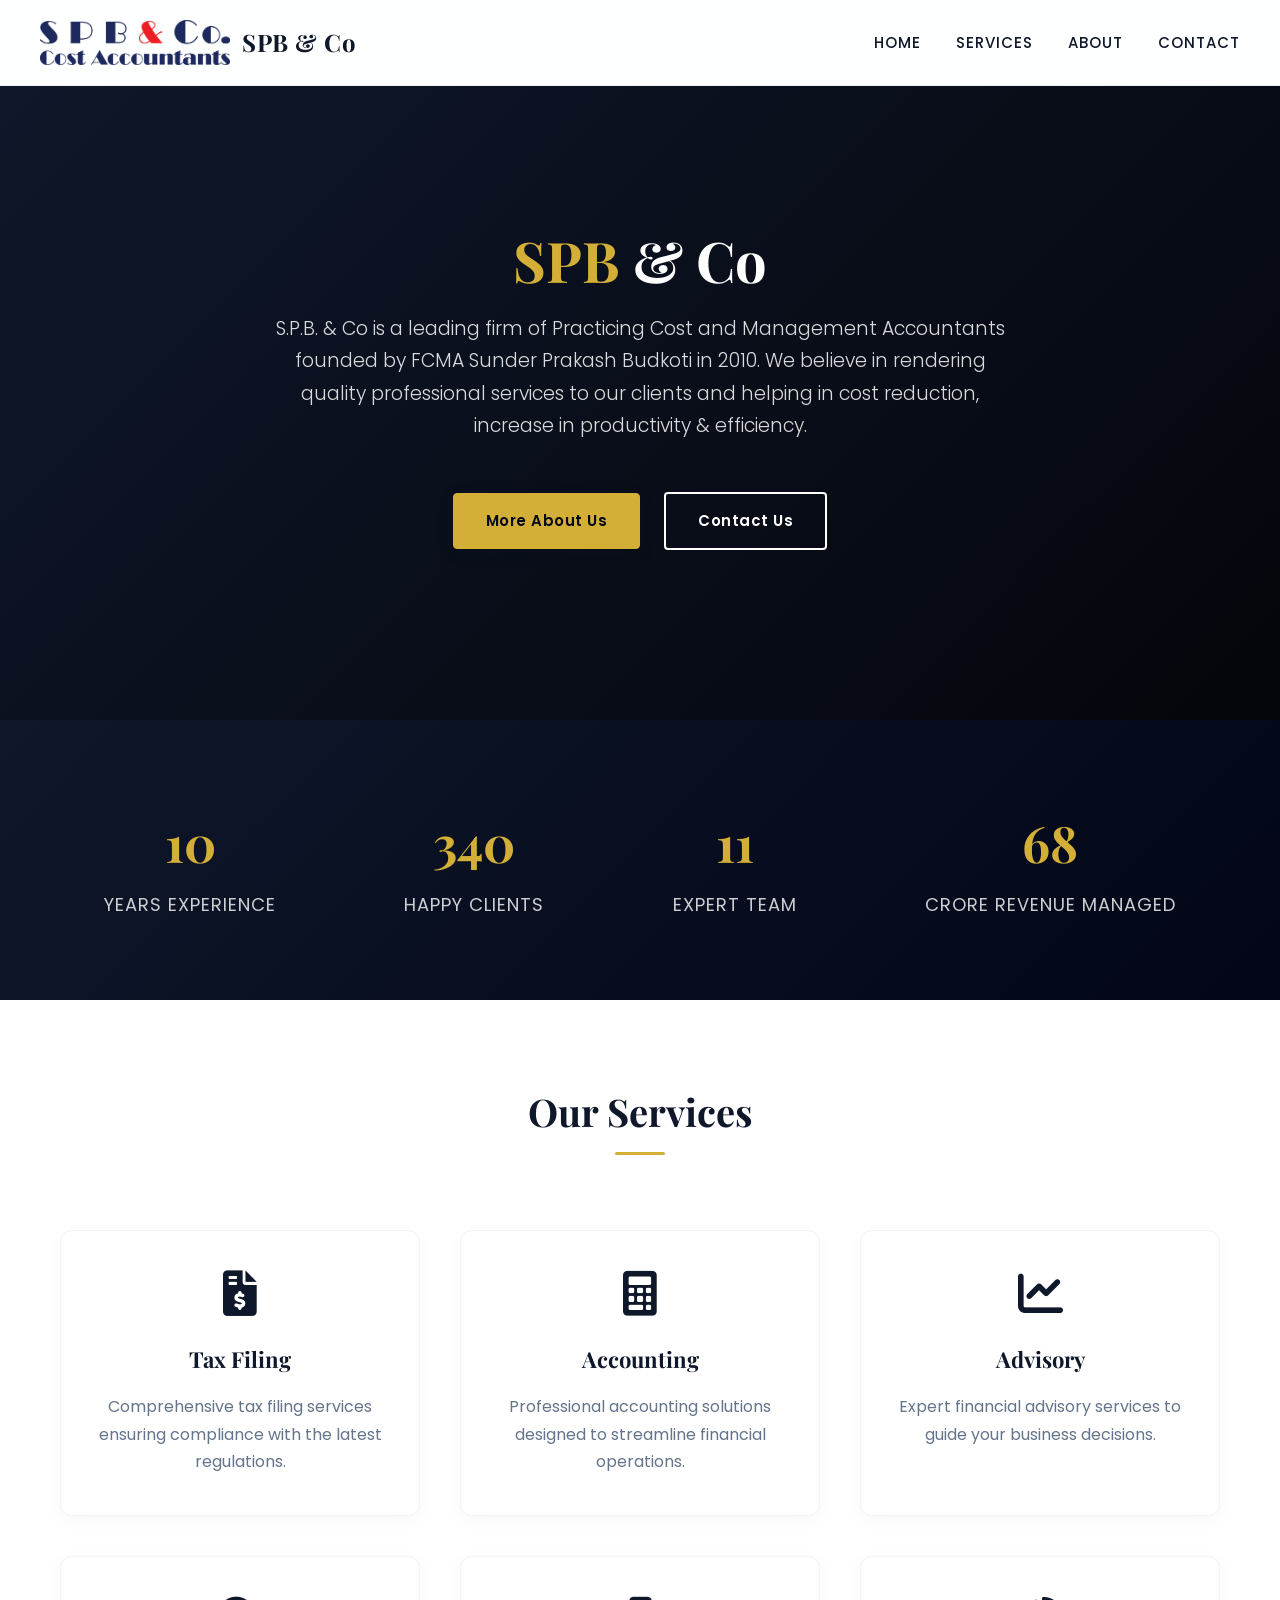
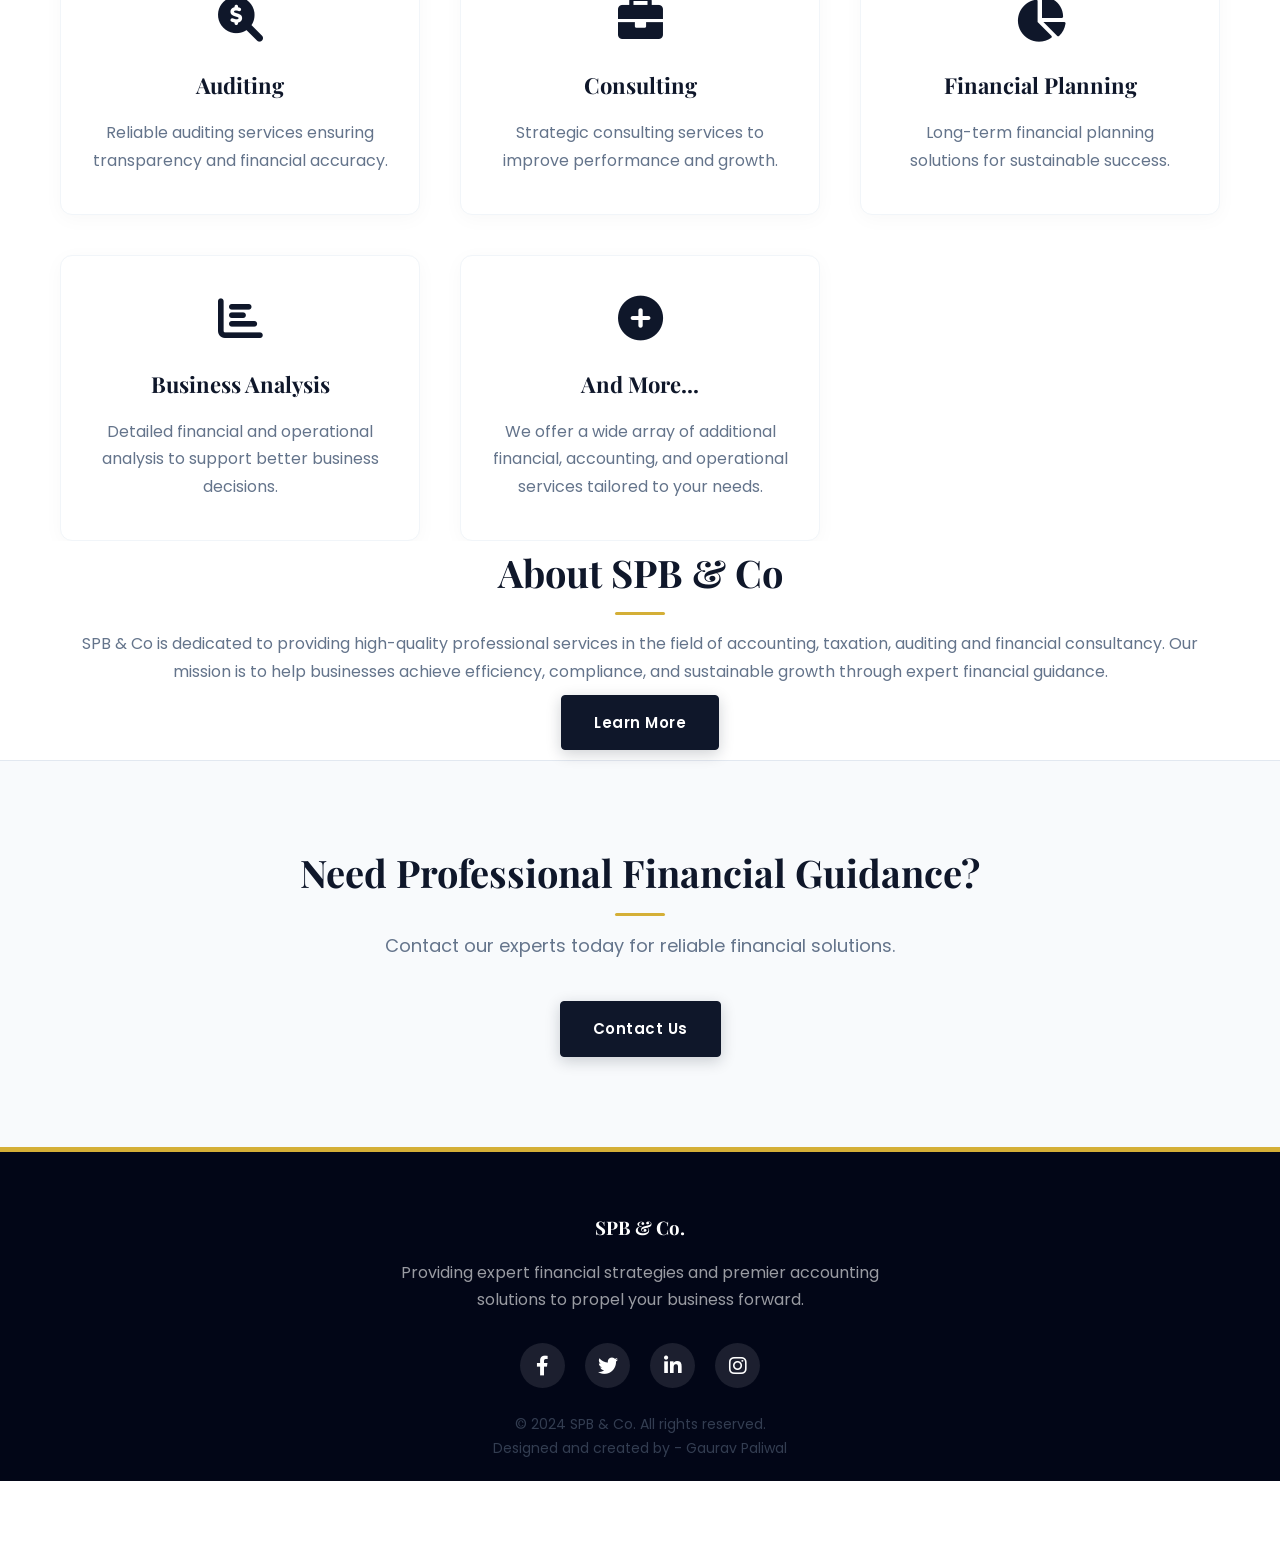
<file: index.html>
<!DOCTYPE html>
<html lang="en">

<head>

<meta charset="UTF-8">
<meta name="viewport" content="width=device-width, initial-scale=1.0">

<title>SPB & Co</title>

<!-- MAIN STYLES -->
<link rel="stylesheet" href="styles.css">

<!-- GOOGLE FONT -->
<link href="https://fonts.googleapis.com/css2?family=Poppins:wght@300;400;500;600;700&family=Playfair+Display:wght@500;700&display=swap" rel="stylesheet">

<!-- FONT AWESOME ICONS -->
<link rel="stylesheet" href="https://cdnjs.cloudflare.com/ajax/libs/font-awesome/6.0.0-beta3/css/all.min.css">

</head>


<body>


<div id="header"></div>



<!-- =========================
HERO SECTION
Main introduction area
========================= -->

<section id="hero" class="reveal">

<div class="container hero-content">

<h1><span>SPB</span> & Co</h1>

<p>
S.P.B. & Co is a leading firm of Practicing Cost and Management Accountants founded by FCMA Sunder Prakash Budkoti in 2010. We believe in rendering quality professional services to our clients and helping in cost reduction, increase in productivity & efficiency.
</p>

<div class="hero-buttons">

<a href="about.html" class="btn btn-primary">More About Us</a>

<a href="contact.html" class="btn btn-outline">Contact Us</a>

</div>

</div>

</section>



<!-- =========================
STATS / COUNTER SECTION
========================= -->

<section class="stats-section reveal">
<div class="container stats-grid">
  <div class="stat-item">
    <h3 class="counter" data-target="14">0</h3>
    <p>Years Experience</p>
  </div>
  <div class="stat-item">
    <h3 class="counter" data-target="500">0</h3>
    <p>Happy Clients</p>
  </div>
  <div class="stat-item">
    <h3 class="counter" data-target="15">0</h3>
    <p>Expert Team</p>
  </div>
  <div class="stat-item">
    <h3 class="counter" data-target="100">0</h3>
    <p>Crore Revenue Managed</p>
  </div>
</div>
</section>

<!-- =========================
SERVICES PREVIEW
Homepage service cards
========================= -->

<section class="services reveal">

<div class="container">

<h2>Our Services</h2>

<div class="services-grid">

<div class="service-card">
<i class="fas fa-file-invoice-dollar"></i>
<h3>Tax Filing</h3>
<p>Comprehensive tax filing services ensuring compliance with the latest regulations.</p>
</div>

<div class="service-card">
<i class="fas fa-calculator"></i>
<h3>Accounting</h3>
<p>Professional accounting solutions designed to streamline financial operations.</p>
</div>

<div class="service-card">
<i class="fas fa-chart-line"></i>
<h3>Advisory</h3>
<p>Expert financial advisory services to guide your business decisions.</p>
</div>

<div class="service-card">
<i class="fas fa-search-dollar"></i>
<h3>Auditing</h3>
<p>Reliable auditing services ensuring transparency and financial accuracy.</p>
</div>

<div class="service-card">
<i class="fas fa-briefcase"></i>
<h3>Consulting</h3>
<p>Strategic consulting services to improve performance and growth.</p>
</div>

<div class="service-card">
<i class="fas fa-chart-pie"></i>
<h3>Financial Planning</h3>
<p>Long-term financial planning solutions for sustainable success.</p>
</div>

<div class="service-card">

<i class="fas fa-chart-bar"></i>

<h3>Business Analysis</h3>

<p>
Detailed financial and operational analysis to support better business decisions.
</p>

</div>


<div class="service-card reveal">

<i class="fas fa-plus-circle"></i>

<h3>And More...</h3>

<p>
We offer a wide array of additional financial, accounting, and operational services tailored to your needs.
</p>

</div>

</div>

</div>

</section>



<!-- =========================
ABOUT PREVIEW
Short introduction
========================= -->

<section class="about-preview reveal">

<div class="container">

<h2>About SPB & Co</h2>

<p>
SPB & Co is dedicated to providing high-quality professional services in the field of accounting, taxation, auditing and financial consultancy. Our mission is to help businesses achieve efficiency, compliance, and sustainable growth through expert financial guidance.
</p>

<a href="about.html" class="btn btn-primary">Learn More</a>

</div>




<!-- =========================
CALL TO ACTION
Encourage contact
========================= -->

<section class="cta">

<div class="container">

<h2>Need Professional Financial Guidance?</h2>

<p>Contact our experts today for reliable financial solutions.</p>

<a href="contact.html" class="btn btn-primary">Contact Us</a>

</div>

</section>



<!-- =========================
FOOTER
Company info and social links
========================= -->

<div id="footer"></div>


<!-- JAVASCRIPT -->
<script src="script.js"></script>

</body>
</html>
</file>
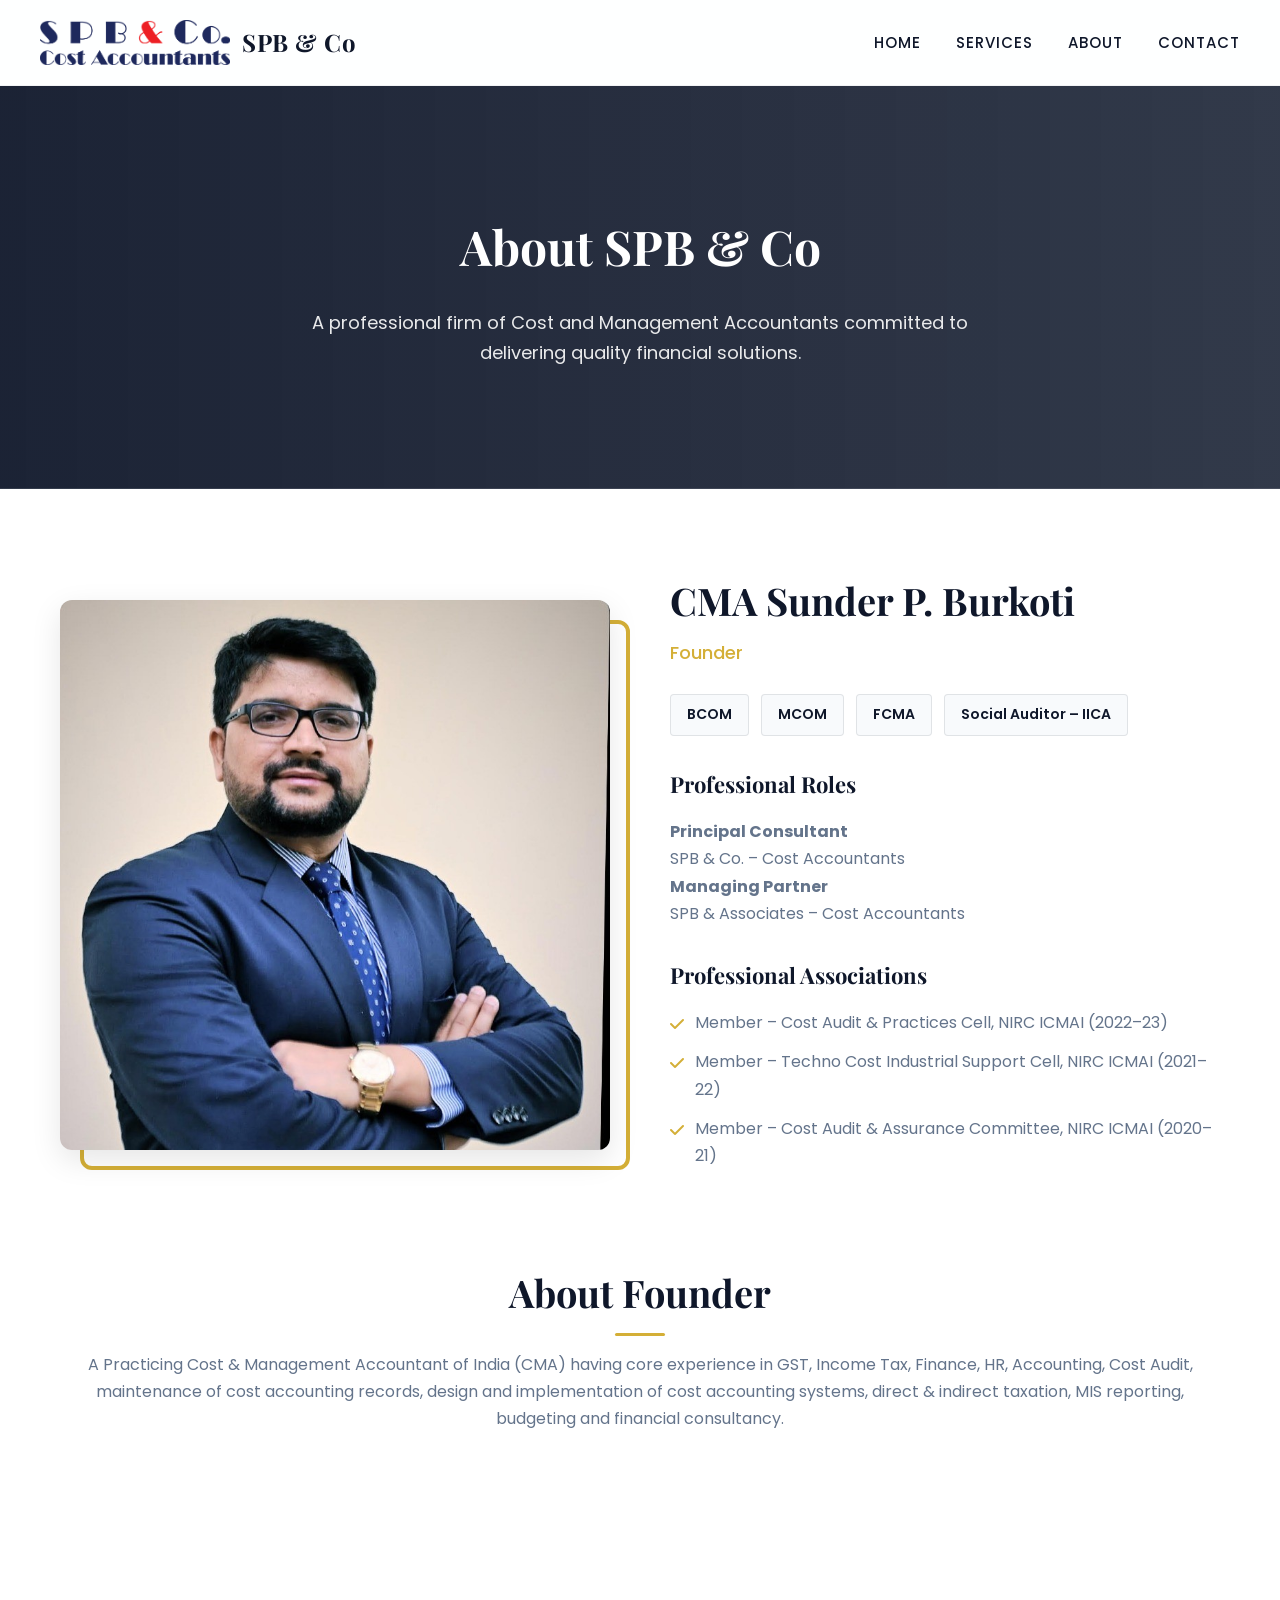
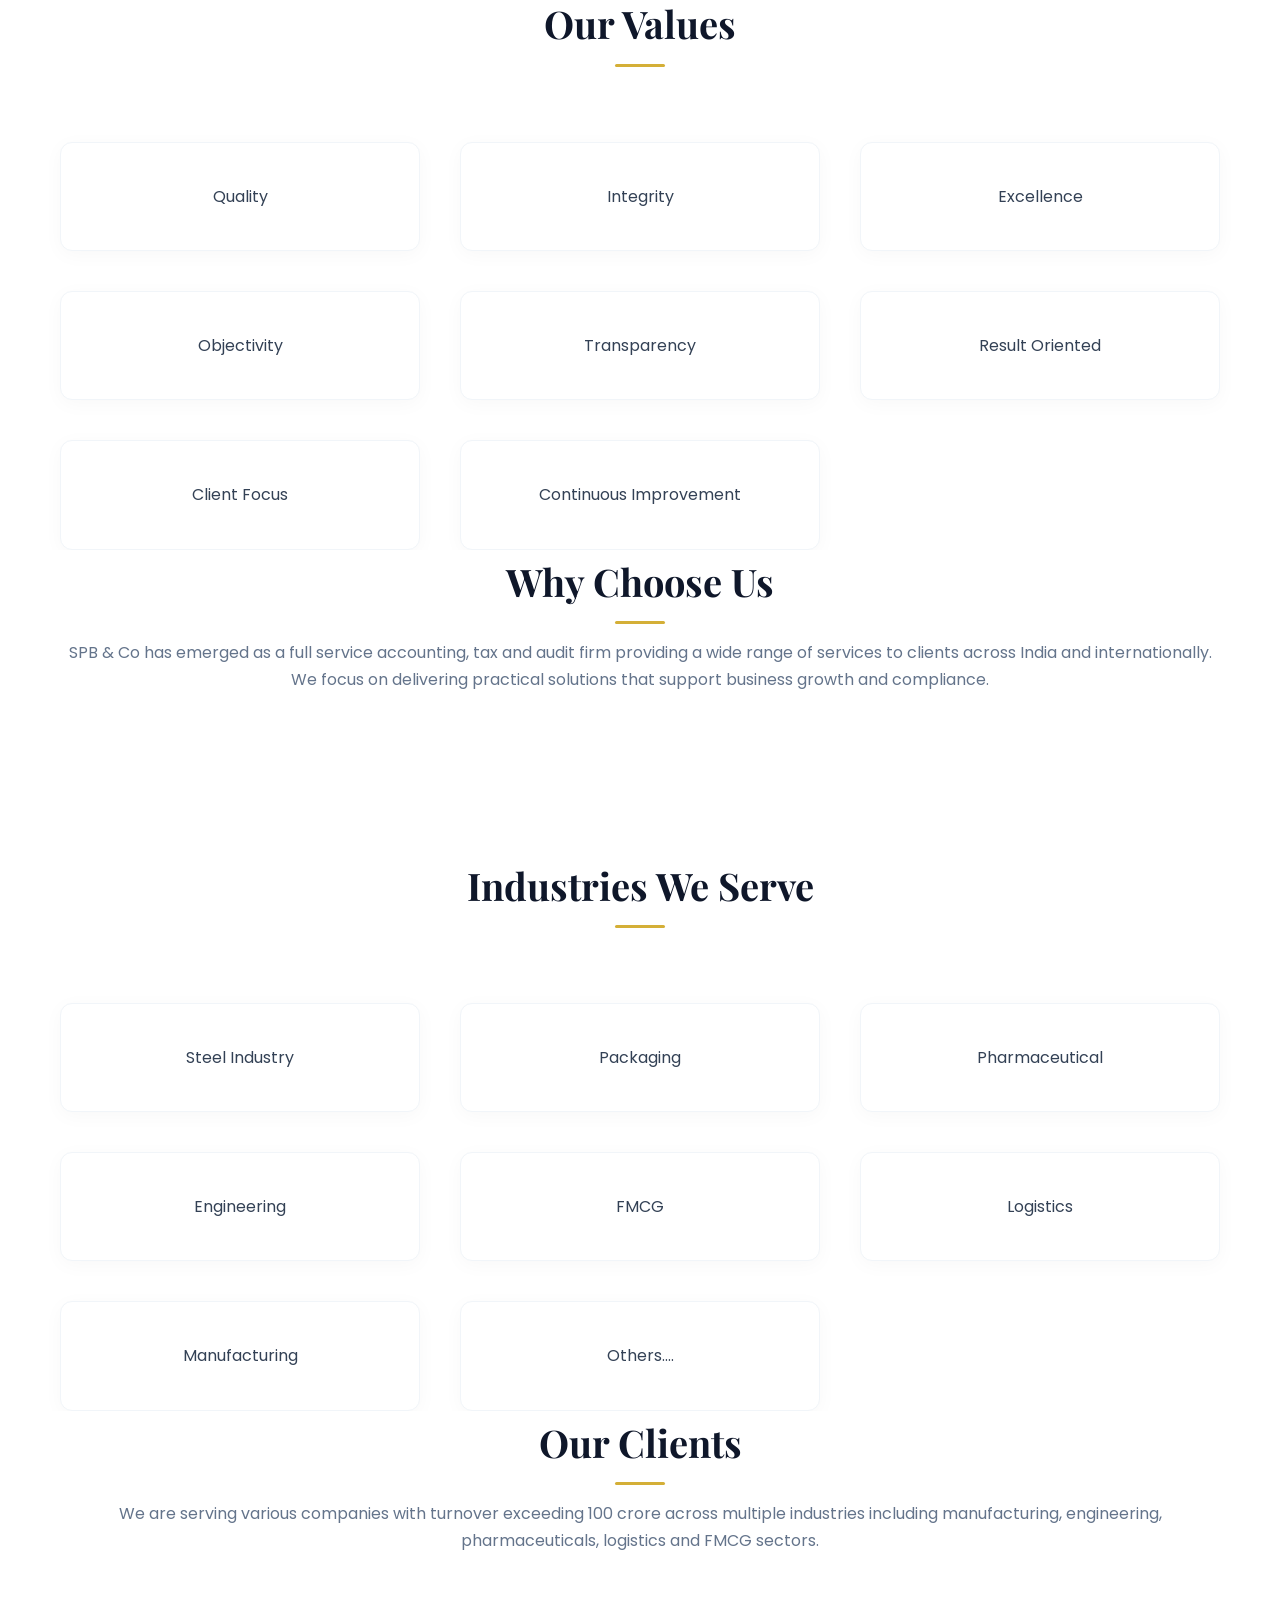
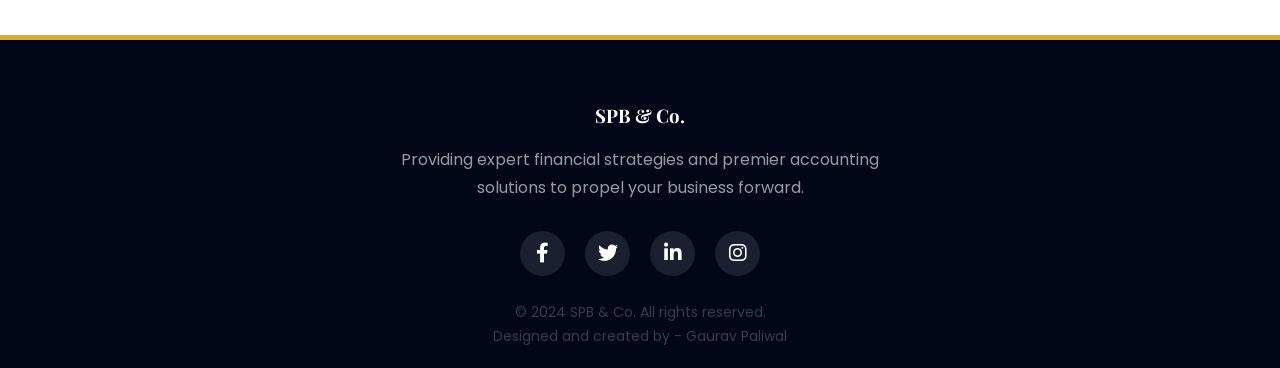
<file: about.html>
<!DOCTYPE html>
<html lang="en">

<head>

<meta charset="UTF-8">
<meta name="viewport" content="width=device-width, initial-scale=1.0">

<title>About Us - SPB & Co</title>

<link rel="stylesheet" href="styles.css">

<link href="https://fonts.googleapis.com/css2?family=Poppins:wght@300;400;500;600;700&family=Playfair+Display:wght@500;700&display=swap" rel="stylesheet">

<link rel="stylesheet" href="https://cdnjs.cloudflare.com/ajax/libs/font-awesome/6.0.0-beta3/css/all.min.css">

</head>

<body>

<!-- =========================
HEADER
========================= -->

<div id="header"></div>

<!-- =========================
ABOUT HERO
========================= -->

<section class="services-hero reveal">

<div class="container">

<h1>About SPB & Co</h1>

<p>
A professional firm of Cost and Management Accountants committed to delivering quality financial solutions.
</p>

</div>

</section>


<!-- =========================
FOUNDER SECTION
========================= -->

<section class="founder reveal">

<div class="container founder-grid">

<!-- FOUNDER PHOTO -->

<div class="founder-img">
<img src="img/pp.jpg" alt="Founder">
</div>


<!-- FOUNDER DETAILS -->

<div class="founder-info">

<h2>CMA Sunder P. Burkoti</h2>

<h4>Founder</h4>


<!-- QUALIFICATIONS -->

<div class="founder-qualifications">

<span>BCOM</span>
<span>MCOM</span>
<span>FCMA</span>
<span>Social Auditor – IICA</span>

</div>


<!-- PROFESSIONAL ROLES -->

<div class="founder-roles">

<h3>Professional Roles</h3>

<p>
<strong>Principal Consultant</strong><br>
SPB & Co. – Cost Accountants
</p>

<p>
<strong>Managing Partner</strong><br>
SPB & Associates – Cost Accountants
</p>

</div>


<!-- PROFESSIONAL MEMBERSHIPS -->

<div class="founder-memberships">

<h3>Professional Associations</h3>

<ul>

<li>Member – Cost Audit & Practices Cell, NIRC ICMAI (2022–23)</li>

<li>Member – Techno Cost Industrial Support Cell, NIRC ICMAI (2021–22)</li>

<li>Member – Cost Audit & Assurance Committee, NIRC ICMAI (2020–21)</li>

</ul>

</div>

</div>

</div>

</section>


<!-- =========================
ABOUT FOUNDER DETAILS
========================= -->

<section class="about-preview reveal">

<div class="container">

<h2>About Founder</h2>

<p>
A Practicing Cost & Management Accountant of India (CMA) having core experience in GST, Income Tax, Finance, HR, Accounting, Cost Audit, maintenance of cost accounting records, design and implementation of cost accounting systems, direct & indirect taxation, MIS reporting, budgeting and financial consultancy.
</p>

</div>

</section>



<!-- =========================
OUR VALUES
========================= -->

<section class="services reveal">

<div class="container">

<h2>Our Values</h2>

<div class="services-grid">

<div class="service-card">Quality</div>
<div class="service-card">Integrity</div>
<div class="service-card">Excellence</div>
<div class="service-card">Objectivity</div>
<div class="service-card">Transparency</div>
<div class="service-card">Result Oriented</div>
<div class="service-card">Client Focus</div>
<div class="service-card">Continuous Improvement</div>

</div>

</div>

</section>



<!-- =========================
WHY CHOOSE US
========================= -->

<section class="about-preview reveal">

<div class="container">

<h2>Why Choose Us</h2>

<p>
SPB & Co has emerged as a full service accounting, tax and audit firm providing a wide range of services to clients across India and internationally. We focus on delivering practical solutions that support business growth and compliance.
</p>

</div>

</section>



<!-- =========================
CLIENT INDUSTRIES
========================= -->

<section class="services reveal">

<div class="container">

<h2>Industries We Serve</h2>

<div class="services-grid">

<div class="service-card">Steel Industry</div>
<div class="service-card">Packaging</div>
<div class="service-card">Pharmaceutical</div>
<div class="service-card">Engineering</div>
<div class="service-card">FMCG</div>
<div class="service-card">Logistics</div>
<div class="service-card">Manufacturing</div>
<div class="service-card">Others....</div>

</div>

</div>

</section>



<!-- =========================
CLIENT SECTION
========================= -->

<section class="about-preview reveal">

<div class="container">

<h2>Our Clients</h2>

<p>
We are serving various companies with turnover exceeding 100 crore across multiple industries including manufacturing, engineering, pharmaceuticals, logistics and FMCG sectors.
</p>

</div>

</section>



<!-- =========================
FOOTER
========================= -->

<div id="footer"></div>

<script src="script.js"></script>

</body>
</html>
</file>
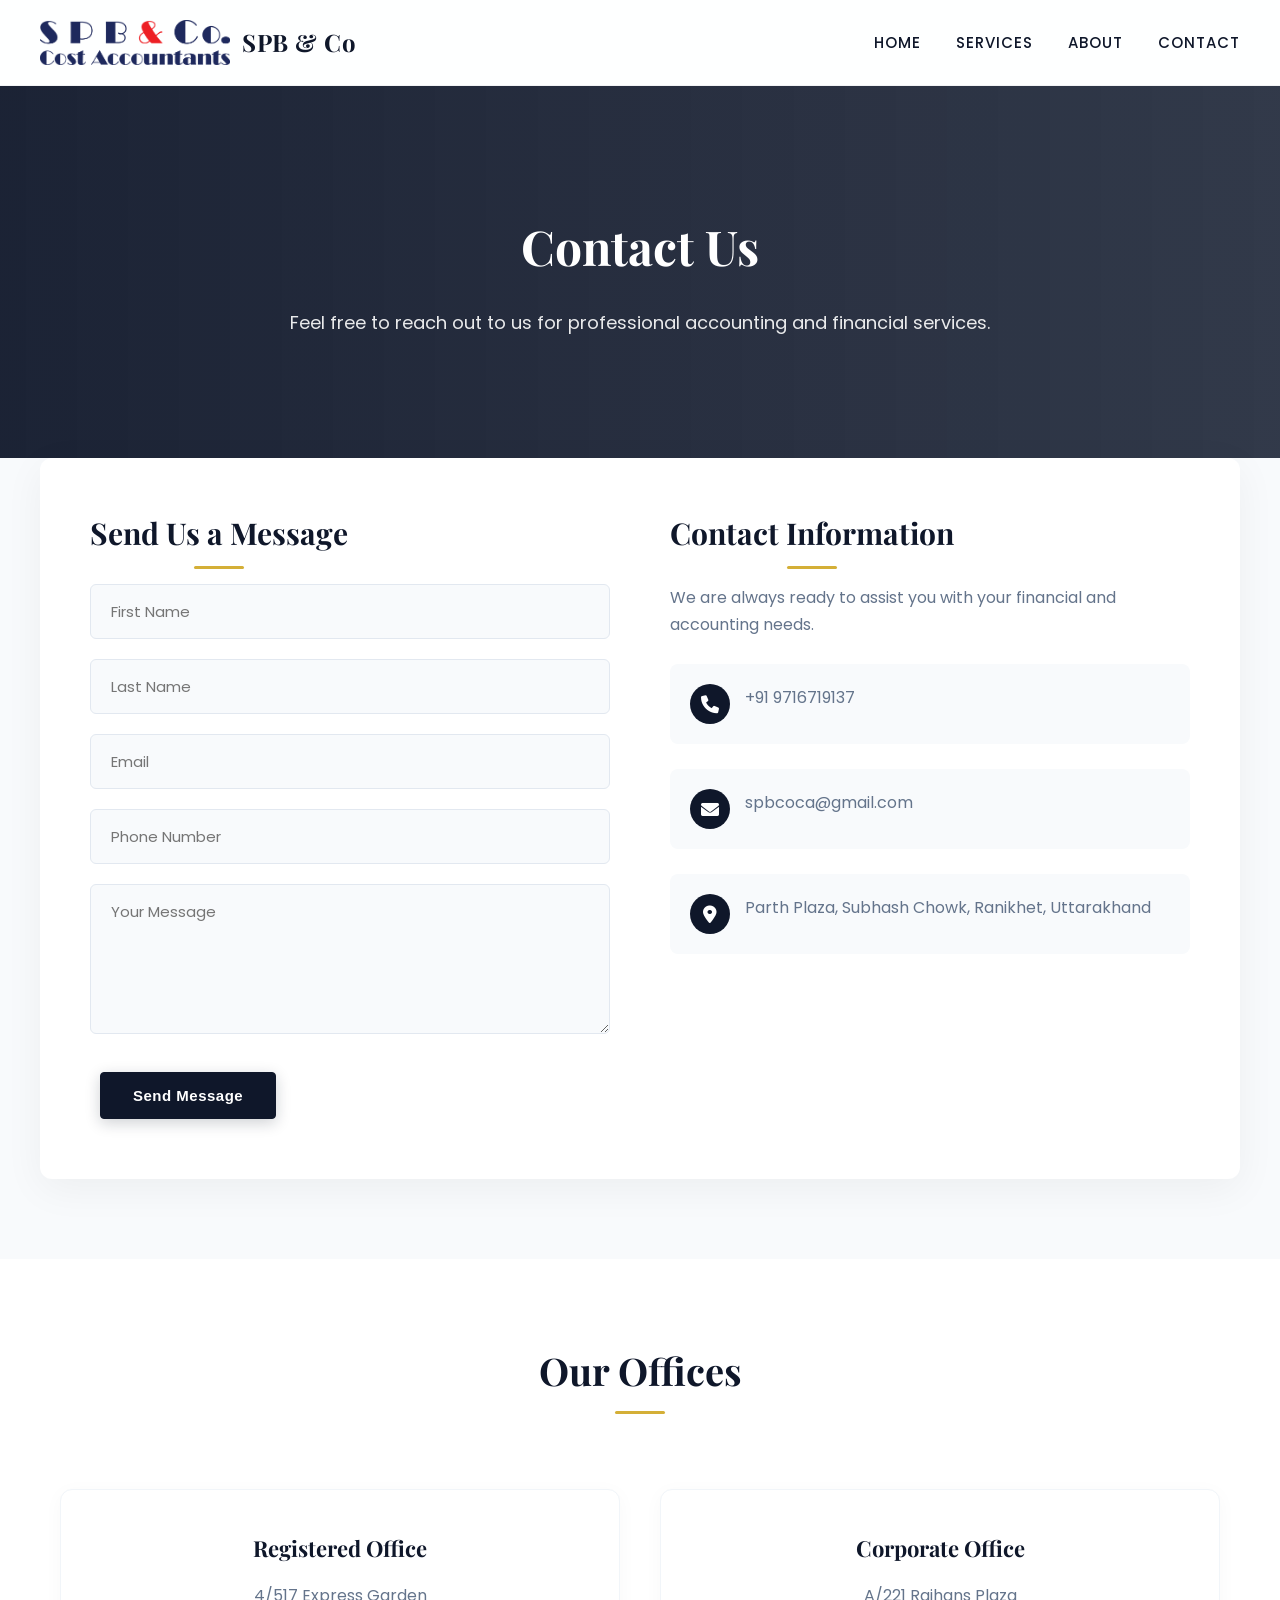
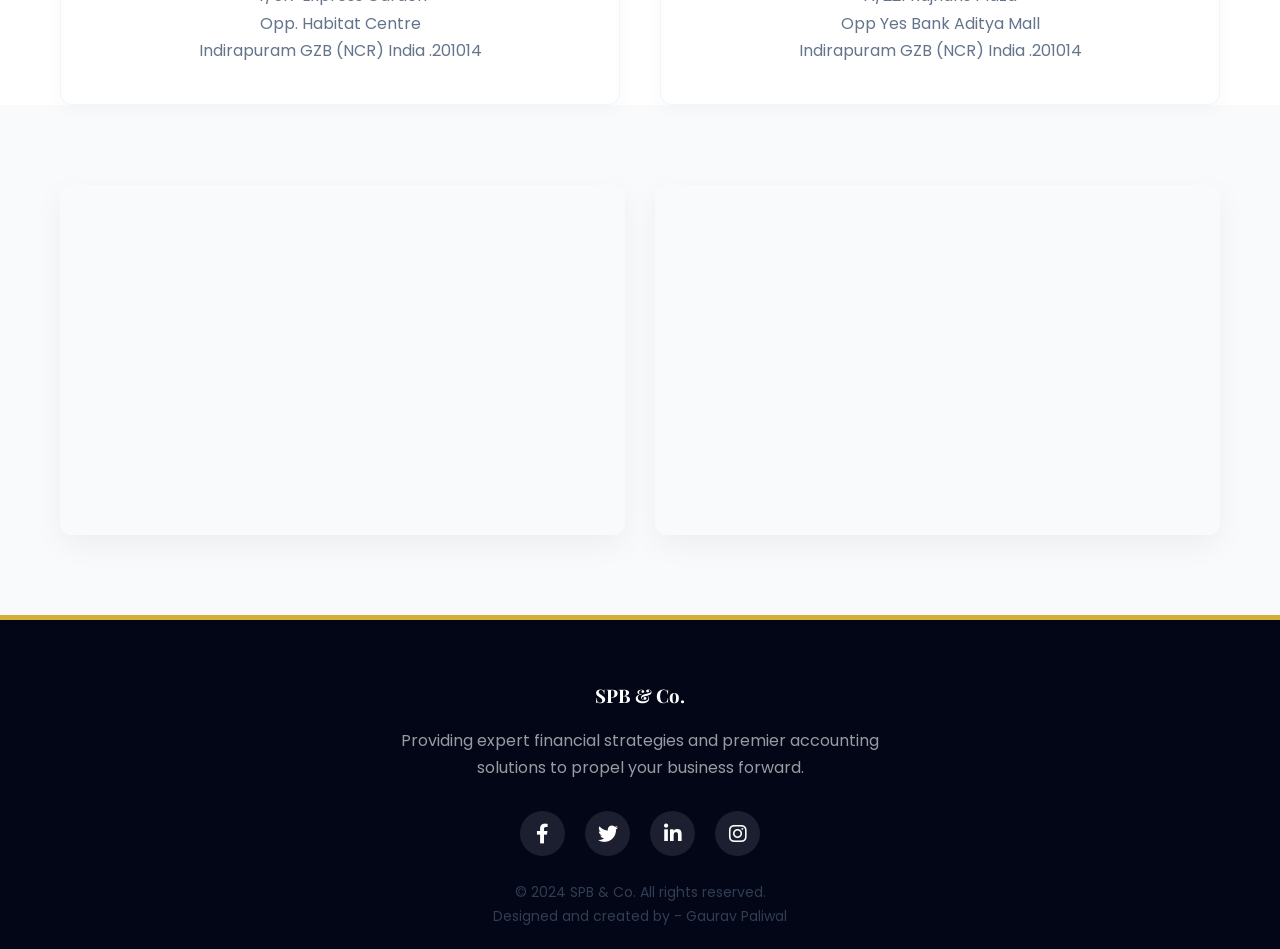
<file: contact.html>
<!DOCTYPE html>
<html lang="en">

<head>

<meta charset="UTF-8">
<meta name="viewport" content="width=device-width, initial-scale=1.0">

<title>Contact Us - SPB & Co</title>

<link rel="stylesheet" href="styles.css">

<link href="https://fonts.googleapis.com/css2?family=Poppins:wght@300;400;500;600;700&family=Playfair+Display:wght@500;700&display=swap" rel="stylesheet">

<link rel="stylesheet" href="https://cdnjs.cloudflare.com/ajax/libs/font-awesome/6.0.0-beta3/css/all.min.css">

</head>

<body>

<!-- =========================
HEADER
========================= -->

<div id="header"></div>


<!-- =========================
CONTACT HERO
========================= -->

<section class="services-hero reveal">

<div class="container">

<h1>Contact Us</h1>

<p>Feel free to reach out to us for professional accounting and financial services.</p>

</div>

</section>



<!-- =========================
CONTACT SECTION
Form + Contact Info
========================= -->

<section class="contact-section reveal">

<div class="container contact-grid">


<!-- CONTACT FORM -->

<div class="contact-form">

<h2>Send Us a Message</h2>

<form onsubmit="sendToWhatsApp(event)">

<input type="text" id="first-name" placeholder="First Name" required>

<input type="text" id="last-name" placeholder="Last Name" required>

<input type="email" id="email" placeholder="Email" required>

<input type="tel" id="phone-number" placeholder="Phone Number" required>

<textarea id="query" placeholder="Your Message" required></textarea>

<button type="submit" class="btn btn-primary">Send Message</button>

</form>

</div>



<!-- CONTACT INFORMATION -->

<div class="contact-info">

<h2>Contact Information</h2>

<p>We are always ready to assist you with your financial and accounting needs.</p>

<div class="info-item">
<i class="fas fa-phone"></i>
<p>+91 9716719137</p>
</div>

<div class="info-item">
<i class="fas fa-envelope"></i>
<p>spbcoca@gmail.com</p>
</div>

<div class="info-item">
<i class="fas fa-map-marker-alt"></i>
<p>Parth Plaza, Subhash Chowk, Ranikhet, Uttarakhand</p>
</div>

</div>

</div>

</section>



<!-- =========================
OFFICE ADDRESSES
========================= -->

<section class="services reveal">

<div class="container">

<h2>Our Offices</h2>

<div class="services-grid">

<div class="service-card">

<h3>Registered Office</h3>

<p>
4/517 Express Garden<br>
Opp. Habitat Centre<br>
Indirapuram GZB (NCR) India .201014
</p>

</div>


<div class="service-card">

<h3>Corporate Office</h3>

<p>
A/221 Rajhans Plaza<br>
Opp Yes Bank Aditya Mall<br>
Indirapuram GZB (NCR) India .201014
</p>

</div>

</div>

</div>

</section>



<!-- =========================
GOOGLE MAPS
========================= -->

<section class="map-section reveal">

<div class="container map-grid">

<iframe src="https://www.google.com/maps?q=Express+Garden+Indirapuram&output=embed"></iframe>

<iframe src="https://www.google.com/maps?q=Rajhans+Plaza+Indirapuram&output=embed"></iframe>

</div>

</section>



<!-- =========================
FOOTER
========================= -->

<div id="footer"></div>


<script src="script.js"></script>

<script>

/* =========================
WHATSAPP FORM
========================= */

function sendToWhatsApp(event){

event.preventDefault();

const firstName = document.getElementById('first-name').value;
const lastName = document.getElementById('last-name').value;
const email = document.getElementById('email').value;
const phoneNumber = document.getElementById('phone-number').value;
const query = document.getElementById('query').value;

const whatsappNumber = "+918791291596";

const message =
`New Contact Request

Name: ${firstName} ${lastName}

Email: ${email}

Phone: ${phoneNumber}

Message: ${query}`;

const encodedMessage = encodeURIComponent(message);

window.open(`https://wa.me/${whatsappNumber}?text=${encodedMessage}`);

}

</script>

</body>
</html>
</file>
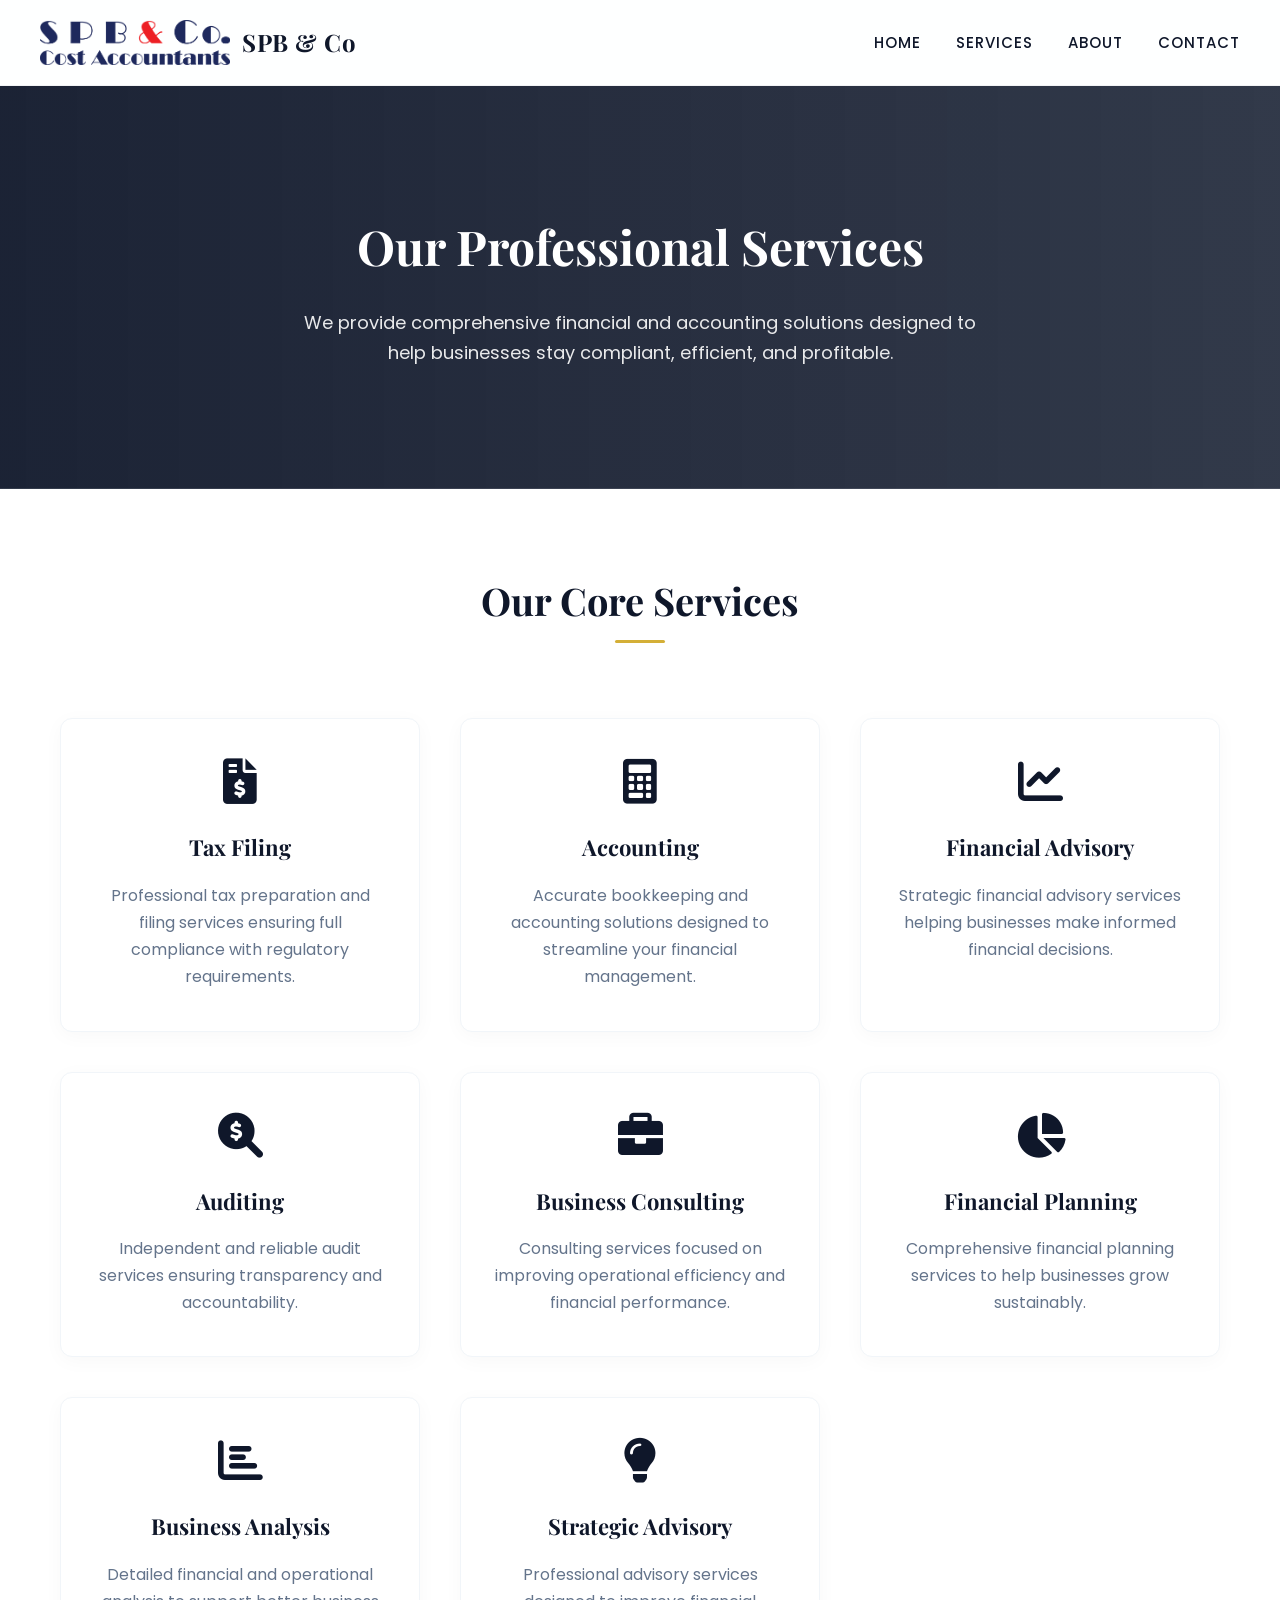
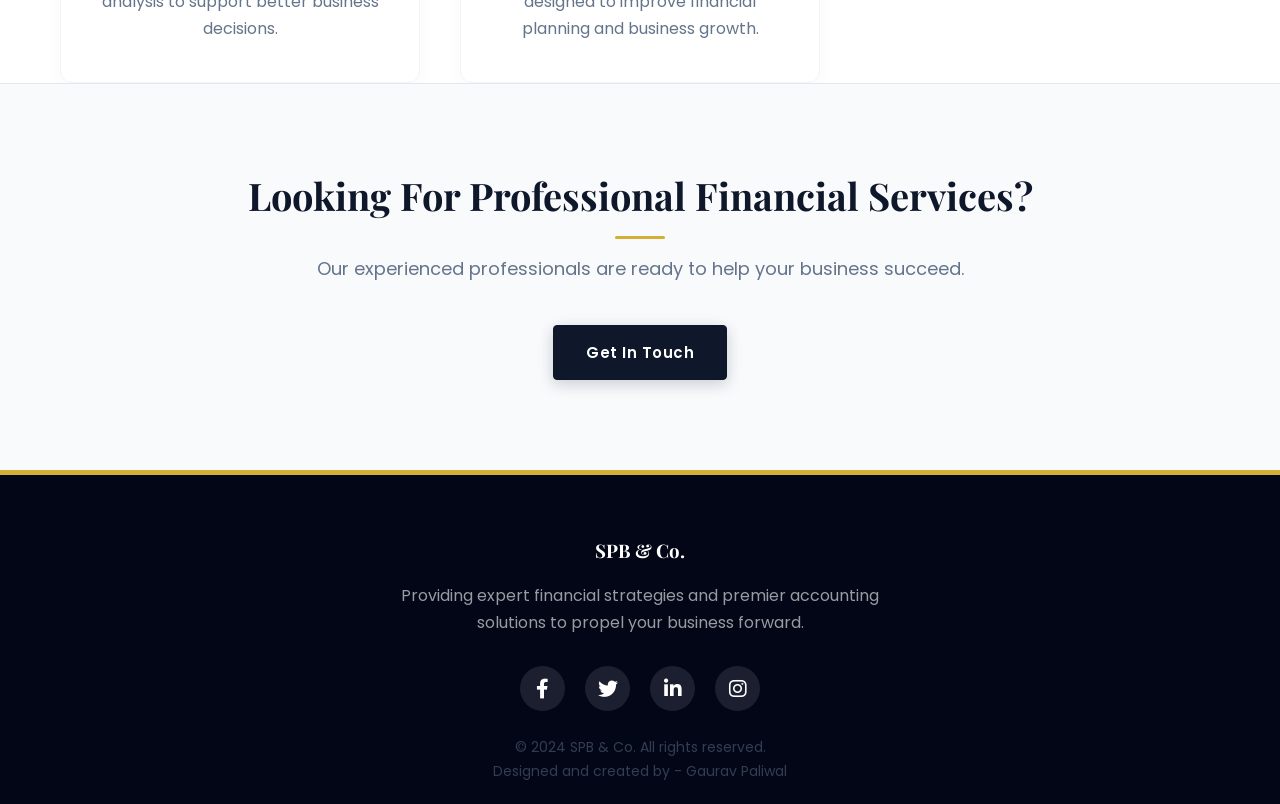
<file: service.html>
<!DOCTYPE html>
<html lang="en">

<head>

<meta charset="UTF-8">
<meta name="viewport" content="width=device-width, initial-scale=1.0">

<title>Our Services - SPB & Co</title>

<!-- MAIN CSS -->
<link rel="stylesheet" href="styles.css">

<!-- GOOGLE FONT -->
<link href="https://fonts.googleapis.com/css2?family=Poppins:wght@300;400;500;600;700&family=Playfair+Display:wght@500;700&display=swap" rel="stylesheet">

<!-- FONT AWESOME -->
<link rel="stylesheet" href="https://cdnjs.cloudflare.com/ajax/libs/font-awesome/6.0.0-beta3/css/all.min.css">

</head>

<body>

<!-- =========================
HEADER / NAVBAR
========================= -->

<div id="header"></div>

<!-- =========================
SERVICES HERO
========================= -->

<section class="services-hero reveal">

<div class="container">

<h1>Our Professional Services</h1>

<p>
We provide comprehensive financial and accounting solutions designed to help businesses stay compliant, efficient, and profitable.
</p>

</div>

</section>



<!-- =========================
SERVICES GRID
========================= -->

<section class="services reveal">

<div class="container">

<h2>Our Core Services</h2>

<div class="services-grid">

<div class="service-card">

<i class="fas fa-file-invoice-dollar"></i>

<h3>Tax Filing</h3>

<p>
Professional tax preparation and filing services ensuring full compliance with regulatory requirements.
</p>

</div>



<div class="service-card">

<i class="fas fa-calculator"></i>

<h3>Accounting</h3>

<p>
Accurate bookkeeping and accounting solutions designed to streamline your financial management.
</p>

</div>



<div class="service-card">

<i class="fas fa-chart-line"></i>

<h3>Financial Advisory</h3>

<p>
Strategic financial advisory services helping businesses make informed financial decisions.
</p>

</div>



<div class="service-card">

<i class="fas fa-search-dollar"></i>

<h3>Auditing</h3>

<p>
Independent and reliable audit services ensuring transparency and accountability.
</p>

</div>



<div class="service-card">

<i class="fas fa-briefcase"></i>

<h3>Business Consulting</h3>

<p>
Consulting services focused on improving operational efficiency and financial performance.
</p>

</div>



<div class="service-card">

<i class="fas fa-chart-pie"></i>

<h3>Financial Planning</h3>

<p>
Comprehensive financial planning services to help businesses grow sustainably.
</p>

</div>

<div class="service-card">

<i class="fas fa-chart-bar"></i>

<h3>Business Analysis</h3>

<p>
Detailed financial and operational analysis to support better business decisions.
</p>

</div>


<div class="service-card">

<i class="fas fa-lightbulb"></i>

<h3>Strategic Advisory</h3>

<p>
Professional advisory services designed to improve financial planning and business growth.
</p>

</div>
</section>



<!-- =========================
CALL TO ACTION
========================= -->

<section class="cta">

<div class="container">

<h2>Looking For Professional Financial Services?</h2>

<p>
Our experienced professionals are ready to help your business succeed.
</p>

<a href="contact.html" class="btn btn-primary">Get In Touch</a>

</div>

</section>



<!-- =========================
FOOTER
========================= -->

<div id="footer"></div>

<script src="script.js"></script>

</body>
</html>
</file>
<file: styles.css>
/* ======================================================
RESET & BASE
====================================================== */

*{
  margin:0;
  padding:0;
  box-sizing:border-box;
}

:root{
  /* Modern Premium Palette */
  --primary: #0f172a;       /* Deep Midnight Navy */
  --secondary: #d4af37;     /* Elegant Soft Gold / Champagne */
  --accent: #2563eb;        /* Vibrant Professional Cobalt */
  --dark: #020617;          /* Near Black for contrast */
  --light: #f8fafc;         /* Off-white background */
  --white: #ffffff;
  --text-main: #334155;     /* Slate text */
  --text-muted: #64748b;
  
  /* Fonts */
  --font-heading: 'Playfair Display', serif;
  --font-body: 'Poppins', sans-serif;
}

body{
  font-family: var(--font-body);
  background: var(--light);
  color: var(--text-main);
  line-height: 1.7;
  overflow-x: hidden;
  /* Smooth page load transition */
  animation: fadeInBody 1s ease-out forwards;
}

@keyframes fadeInBody {
  from { opacity: 0; }
  to { opacity: 1; }
}

img{
  max-width: 100%;
  display: block;
}

a{
  text-decoration: none;
  color: inherit;
  transition: all 0.3s ease;
}

ul{
  list-style: none;
}

/* ======================================================
GLOBAL LAYOUT
====================================================== */

.container{
  max-width: 1200px;
  margin: auto;
  padding: 0 20px;
}

section{
  padding: 80px 0;
  position: relative;
}

h1, h2, h3, h4, .font-serif {
  font-family: var(--font-heading);
  color: var(--primary);
  font-weight: 700;
}

h2 {
  font-size: 38px;
  margin-bottom: 25px;
  position: relative;
  display: inline-block;
}

h2::after {
  content: "";
  position: absolute;
  left: 50%;
  bottom: -10px;
  transform: translateX(-50%);
  width: 50px;
  height: 3px;
  background: var(--secondary);
  border-radius: 2px;
}

p {
  font-size: 16px;
  color: var(--text-muted);
}

/* ======================================================
HEADER / NAVBAR
====================================================== */

header{
  background: rgba(255, 255, 255, 0.85);
  backdrop-filter: blur(12px);
  -webkit-backdrop-filter: blur(12px);
  color: var(--primary);
  position: sticky;
  top: 0;
  z-index: 1000;
  border-bottom: 1px solid rgba(229, 231, 235, 0.5);
  transition: all 0.4s ease;
}

header.scrolled{
  box-shadow: 0 10px 30px rgba(0, 0, 0, 0.05);
  background: rgba(255, 255, 255, 0.98);
}

.nav-container{
  display: flex;
  justify-content: space-between;
  align-items: center;
  padding: 20px 0;
  transition: padding 0.3s;
}

header.scrolled .nav-container {
  padding: 12px 0;
}

.logo{
  display: flex;
  align-items: center;
  gap: 12px;
  font-weight: 700;
  font-family: var(--font-heading);
  font-size: 24px;
  color: var(--primary);
  letter-spacing: 0.5px;
}

.logo img{
  height: 45px;
  transition: transform 0.3s ease;
}
.logo:hover img {
  transform: scale(1.05);
}

.nav-links{
  display: flex;
  gap: 35px;
}

.nav-links a{
  color: var(--primary);
  font-weight: 500;
  font-size: 15px;
  position: relative;
  padding-bottom: 5px;
  text-transform: uppercase;
  letter-spacing: 1px;
}

.nav-links a::after{
  content: "";
  position: absolute;
  left: 0;
  bottom: 0;
  width: 0%;
  height: 2px;
  background: var(--secondary);
  transition: width 0.3s ease;
}

.nav-links a:hover::after{
  width: 100%;
}

.nav-links a:hover{
  color: var(--accent);
}

.menu-toggle{
  display: none;
  font-size: 26px;
  cursor: pointer;
  color: var(--primary);
}

/* ======================================================
BUTTONS
====================================================== */

.btn{
  display: inline-flex;
  align-items: center;
  justify-content: center;
  padding: 14px 32px;
  border-radius: 4px;
  font-weight: 600;
  margin: 10px;
  transition: all 0.4s cubic-bezier(0.175, 0.885, 0.32, 1.275);
  font-size: 15px;
  letter-spacing: 0.5px;
  cursor: pointer;
  z-index: 1;
  position: relative;
  overflow: hidden;
}

.btn-primary{
  background: var(--primary);
  color: var(--white);
  border: 1px solid var(--primary);
  box-shadow: 0 4px 15px rgba(15, 23, 42, 0.2);
}

.btn-primary::before {
  content: "";
  position: absolute;
  top: 0; left: 0; width: 0%; height: 100%;
  background: var(--accent);
  transition: width 0.4s ease;
  z-index: -1;
}

.btn-primary:hover {
  color: #fff;
  transform: translateY(-3px);
  box-shadow: 0 8px 25px rgba(37, 99, 235, 0.4);
}

.btn-primary:hover::before {
  width: 100%;
}

.btn-outline{
  border: 2px solid var(--primary);
  color: var(--primary);
  background: transparent;
}

.btn-outline:hover{
  background: var(--primary);
  color: white;
  transform: translateY(-3px);
  box-shadow: 0 8px 20px rgba(15, 23, 42, 0.2);
}

/* ======================================================
HERO SECTION (ANIMATED)
====================================================== */

#hero{
  position: relative;
  text-align: center;
  padding: 140px 0 160px;
  /* Abstract shifting gradient background */
  background: linear-gradient(-45deg, #0f172a, #1e293b, #000000, #0f172a);
  background-size: 400% 400%;
  animation: gradientBG 15s ease infinite;
  color: white;
  overflow: hidden;
}

@keyframes gradientBG {
  0% { background-position: 0% 50%; }
  50% { background-position: 100% 50%; }
  100% { background-position: 0% 50%; }
}

#hero::before {
  content: "";
  position: absolute;
  top: 0; left: 0; right: 0; bottom: 0;
  background: url('https://www.transparenttextures.com/patterns/cubes.png');
  opacity: 0.1;
  z-index: 0;
}

.hero-content{
  position: relative;
  max-width: 800px;
  margin: auto;
  z-index: 1;
}

.hero-content h1{
  font-size: 56px;
  color: white;
  margin-bottom: 20px;
  line-height: 1.2;
}

.hero-content h1 span {
  color: var(--secondary);
}

.hero-content p{
  font-size: 19px;
  margin-bottom: 40px;
  color: rgba(255, 255, 255, 0.85);
  font-weight: 300;
}

.hero-content .btn-primary{
  background: var(--secondary);
  color: var(--dark);
  border-color: var(--secondary);
}
.hero-content .btn-primary::before {
  background: white;
}
.hero-content .btn-primary:hover {
  color: var(--primary);
}

.hero-content .btn-outline{
  border-color: white;
  color: white;
}
.hero-content .btn-outline:hover {
  background: white;
  color: var(--primary);
}

/* ======================================================
SERVICES CARDS (MODERN)
====================================================== */

.services {
  padding-bottom: 0;
}

.about-preview {
  padding-top: 0;
}

.services, .about-preview{
  text-align: center;
  background: var(--white);
}

.services-grid{
  margin-top: 60px;
  display: grid;
  grid-template-columns: repeat(auto-fit, minmax(280px, 1fr));
  gap: 40px;
}

.service-card{
  background: var(--white);
  padding: 40px 30px;
  border-radius: 12px;
  border: 1px solid #f1f5f9;
  box-shadow: 0 4px 20px rgba(0,0,0,0.03);
  transition: all 0.5s cubic-bezier(0.175, 0.885, 0.32, 1.275);
  position: relative;
  overflow: hidden;
  z-index: 1;
}

.service-card::before {
  content: "";
  position: absolute;
  top: 0; left: 0; right: 0; bottom: 0;
  background: linear-gradient(135deg, transparent, rgba(212, 175, 55, 0.05));
  z-index: -1;
  opacity: 0;
  transition: opacity 0.5s;
}

.service-card:hover{
  transform: translateY(-12px);
  box-shadow: 0 15px 35px rgba(0,0,0,0.08);
  border-color: rgba(212, 175, 55, 0.3);
}

.service-card:hover::before {
  opacity: 1;
}

.service-card i{
  font-size: 45px;
  color: var(--primary);
  margin-bottom: 25px;
  transition: all 0.4s ease;
  display: inline-block;
}

.service-card:hover i{
  color: var(--secondary);
  transform: scale(1.1) rotate(5deg);
}

.service-card h3 {
  font-family: var(--font-heading);
  font-size: 22px;
  margin-bottom: 15px;
  color: var(--primary);
}

/* ======================================================
STATS / COUNTER SECTION
====================================================== */

.stats-section {
  background: url('https://www.transparenttextures.com/patterns/cubes.png'), linear-gradient(135deg, var(--primary), var(--dark));
  color: white;
  padding: 80px 0;
}

.stats-grid {
  display: flex;
  justify-content: space-around;
  flex-wrap: wrap;
  gap: 40px;
  text-align: center;
}

.stat-item h3 {
  font-size: 50px;
  color: var(--secondary);
  margin-bottom: 5px;
  font-family: var(--font-heading);
}

.stat-item p {
  color: rgba(255,255,255,0.8);
  font-size: 18px;
  text-transform: uppercase;
  letter-spacing: 1px;
}

/* ======================================================
CALL TO ACTION
====================================================== */

.cta{
  background: var(--light);
  color: var(--primary);
  text-align: center;
  position: relative;
  overflow: hidden;
  border-top: 1px solid #e2e8f0;
}

.cta h2 {
  color: var(--primary);
}
.cta h2::after {
  background: var(--secondary);
}
.cta p{
  color: var(--text-muted);
  margin-bottom: 30px;
  font-size: 18px;
}

.cta .btn-primary {
  background: var(--primary);
  color: white;
  border-color: var(--primary);
}
.cta .btn-primary:hover {
  color: white;
}
.cta .btn-primary::before {
  background: var(--accent);
}

/* ======================================================
FOOTER
====================================================== */

footer{
  background: var(--dark);
  color: white;
  text-align: center;
  padding: 60px 20px 20px;
  border-top: 5px solid var(--secondary);
  margin-bottom: 0;
  display: block;
}

.footer-content {
  margin-bottom: 30px;
}

.footer-content h3 {
  color: white;
  margin-bottom: 15px;
}

.footer-content p {
  color: rgba(255,255,255,0.6);
  max-width: 500px;
  margin: auto auto 20px;
}

.social-links{
  display: flex;
  justify-content: center;
  gap: 20px;
  margin: 25px 0;
}

.social-links a{
  font-size: 20px;
  color: white;
  background: rgba(255,255,255,0.1);
  width: 45px;
  height: 45px;
  display: flex;
  align-items: center;
  justify-content: center;
  border-radius: 50%;
  transition: all 0.3s;
}

.social-links a:hover{
  background: var(--secondary);
  color: var(--dark);
  transform: translateY(-5px);
}

/* ======================================================
ANIMATIONS (REVEAL)
====================================================== */

.reveal {
  opacity: 0;
  transform: translateY(40px);
  transition: opacity 0.8s ease-out, transform 0.8s cubic-bezier(0.2, 0.8, 0.2, 1);
}

.reveal.active {
  opacity: 1;
  transform: translateY(0);
}

.reveal-left {
  opacity: 0;
  transform: translateX(-40px);
  transition: opacity 0.8s ease-out, transform 0.8s ease-out;
}
.reveal-left.active {
  opacity: 1;
  transform: translateX(0);
}
.reveal-right {
  opacity: 0;
  transform: translateX(40px);
  transition: opacity 0.8s ease-out, transform 0.8s ease-out;
}
.reveal-right.active {
  opacity: 1;
  transform: translateX(0);
}

/* Delay staggered cards */
.service-card:nth-child(2) { transition-delay: 0.1s; }
.service-card:nth-child(3) { transition-delay: 0.2s; }
.service-card:nth-child(4) { transition-delay: 0.3s; }
.service-card:nth-child(5) { transition-delay: 0.4s; }
.service-card:nth-child(6) { transition-delay: 0.5s; }


/* ======================================================
BACK TO TOP BUTTON
====================================================== */

#backToTop{
  position: fixed;
  bottom: 30px;
  right: 30px;
  background: var(--secondary);
  color: var(--dark);
  border: none;
  width: 50px;
  height: 50px;
  border-radius: 50%;
  font-size: 22px;
  cursor: pointer;
  opacity: 0;
  visibility: hidden;
  box-shadow: 0 4px 15px rgba(0,0,0,0.2);
  transition: all 0.4s;
  z-index: 1000;
  display: flex;
  align-items: center;
  justify-content: center;
}

#backToTop.show {
  opacity: 1;
  visibility: visible;
}

#backToTop:hover{
  background: var(--primary);
  color: white;
  transform: translateY(-5px);
}


/* ======================================================
PAGES STYLES (ABOUT, FOUNDER, CONTACT, ETC)
====================================================== */

/* Services/About Hero */
.services-hero{
  background: linear-gradient(to right, rgba(15,23,42,0.95), rgba(15,23,42,0.85)), url('https://images.unsplash.com/photo-1454165804606-c3d57bc86b40?auto=format&fit=crop&q=80');
  background-size: cover;
  background-position: center;
  text-align: center;
  padding: 120px 0;
  color: white;
}

.services-hero h1{
  font-size: 48px;
  color: white;
  margin-bottom: 20px;
}
.services-hero h1::after { display: none; }

.services-hero p{
  max-width: 700px;
  margin: auto;
  font-size: 18px;
  color: rgba(255,255,255,0.9);
}

/* Founder Section */
.founder{
  background: var(--white);
}

.founder-grid{
  display: grid;
  grid-template-columns: 1fr 1fr;
  gap: 60px;
  align-items: center;
}

.founder-img {
  position: relative;
}
.founder-img::after {
  content: "";
  position: absolute;
  top: 20px; left: 20px; right: -20px; bottom: -20px;
  border: 4px solid var(--secondary);
  border-radius: 12px;
  z-index: 0;
}
.founder-img img{
  border-radius: 12px;
  position: relative;
  z-index: 1;
  box-shadow: 0 10px 30px rgba(0,0,0,0.1);
}

.founder-info h2{
  color: var(--primary);
  margin-bottom: 5px;
}
.founder-info h2::after { display: none; }

.founder-info h4{
  font-family: var(--font-body);
  font-size: 18px;
  color: var(--secondary);
  font-weight: 500;
  margin-bottom: 25px;
}

.founder-qualifications{
  display: flex;
  flex-wrap: wrap;
  gap: 12px;
  margin: 25px 0;
}

.founder-qualifications span{
  background: var(--light);
  color: var(--primary);
  padding: 8px 16px;
  border-radius: 4px;
  font-size: 14px;
  font-weight: 600;
  border: 1px solid rgba(15,23,42,0.1);
}

.founder-roles h3, .founder-memberships h3 {
  font-size: 22px;
  margin-bottom: 15px;
  margin-top: 30px;
}

.founder-memberships ul{
  padding-left: 0;
}

.founder-memberships li{
  margin-bottom: 12px;
  position: relative;
  padding-left: 25px;
  color: var(--text-muted);
}
.founder-memberships li::before {
  content: "\f00c"; /* FontAwesome check */
  font-family: "Font Awesome 5 Free";
  font-weight: 900;
  position: absolute;
  left: 0; top: 2px;
  color: var(--secondary);
}

/* Contact Page */
.contact-section{
  background: var(--light);
}

.contact-grid{
  display: grid;
  grid-template-columns: 1fr 1fr;
  gap: 60px;
  background: white;
  padding: 50px;
  border-radius: 12px;
  box-shadow: 0 10px 40px rgba(0,0,0,0.05);
  margin-top: -80px;
  z-index: 10;
}

.contact-form h2, .contact-info h2 {
  font-size: 30px;
}

.contact-form input,
.contact-form textarea{
  width: 100%;
  padding: 15px 20px;
  margin-bottom: 20px;
  border: 1px solid #e2e8f0;
  border-radius: 6px;
  font-family: var(--font-body);
  font-size: 15px;
  background: #f8fafc;
  transition: all 0.3s;
}

.contact-form input:focus, .contact-form textarea:focus {
  outline: none;
  border-color: var(--accent);
  background: white;
  box-shadow: 0 0 0 3px rgba(37, 99, 235, 0.1);
}

.contact-form textarea{
  height: 150px;
  resize: vertical;
}

.contact-info .info-item{
  display: flex;
  align-items: flex-start;
  gap: 15px;
  margin: 25px 0;
  padding: 20px;
  background: #f8fafc;
  border-radius: 8px;
  transition: transform 0.3s;
}
.contact-info .info-item:hover {
  transform: translateX(5px);
  background: white;
  box-shadow: 0 4px 15px rgba(0,0,0,0.03);
}

.contact-info i{
  color: var(--white);
  background: var(--primary);
  width: 40px; height: 40px;
  display: flex;
  align-items: center;
  justify-content: center;
  border-radius: 50%;
  font-size: 18px;
  flex-shrink: 0;
}

.map-grid{
  display: grid;
  grid-template-columns: 1fr 1fr;
  gap: 30px;
}

.map-grid iframe{
  width: 100%;
  height: 350px;
  border: 0;
  border-radius: 12px;
  box-shadow: 0 10px 30px rgba(0,0,0,0.05);
}


/* ======================================================
RESPONSIVE DESIGN
====================================================== */

@media (max-width: 992px){
  .hero-content h1{ font-size: 44px; }
  .contact-grid { padding: 30px; gap: 40px; }
}

@media (max-width: 768px){
  .menu-toggle{ display: block; }

  .nav-links{
    position: absolute;
    top: 100%;
    left: 0;
    width: 100%;
    background: var(--primary);
    flex-direction: column;
    align-items: center;
    max-height: 0;
    overflow: hidden;
    transition: max-height 0.4s ease;
    gap: 0;
  }
  
  .nav-links a {
    color: white;
    padding: 15px;
    display: block;
    width: 100%;
    text-align: center;
    border-bottom: 1px solid rgba(255,255,255,0.05);
  }

  .nav-links.active{
    max-height: 400px;
  }

  .hero-content h1{ font-size: 36px; }
  
  .founder-grid, .contact-grid, .map-grid{
    grid-template-columns: 1fr;
  }
}
</file>
